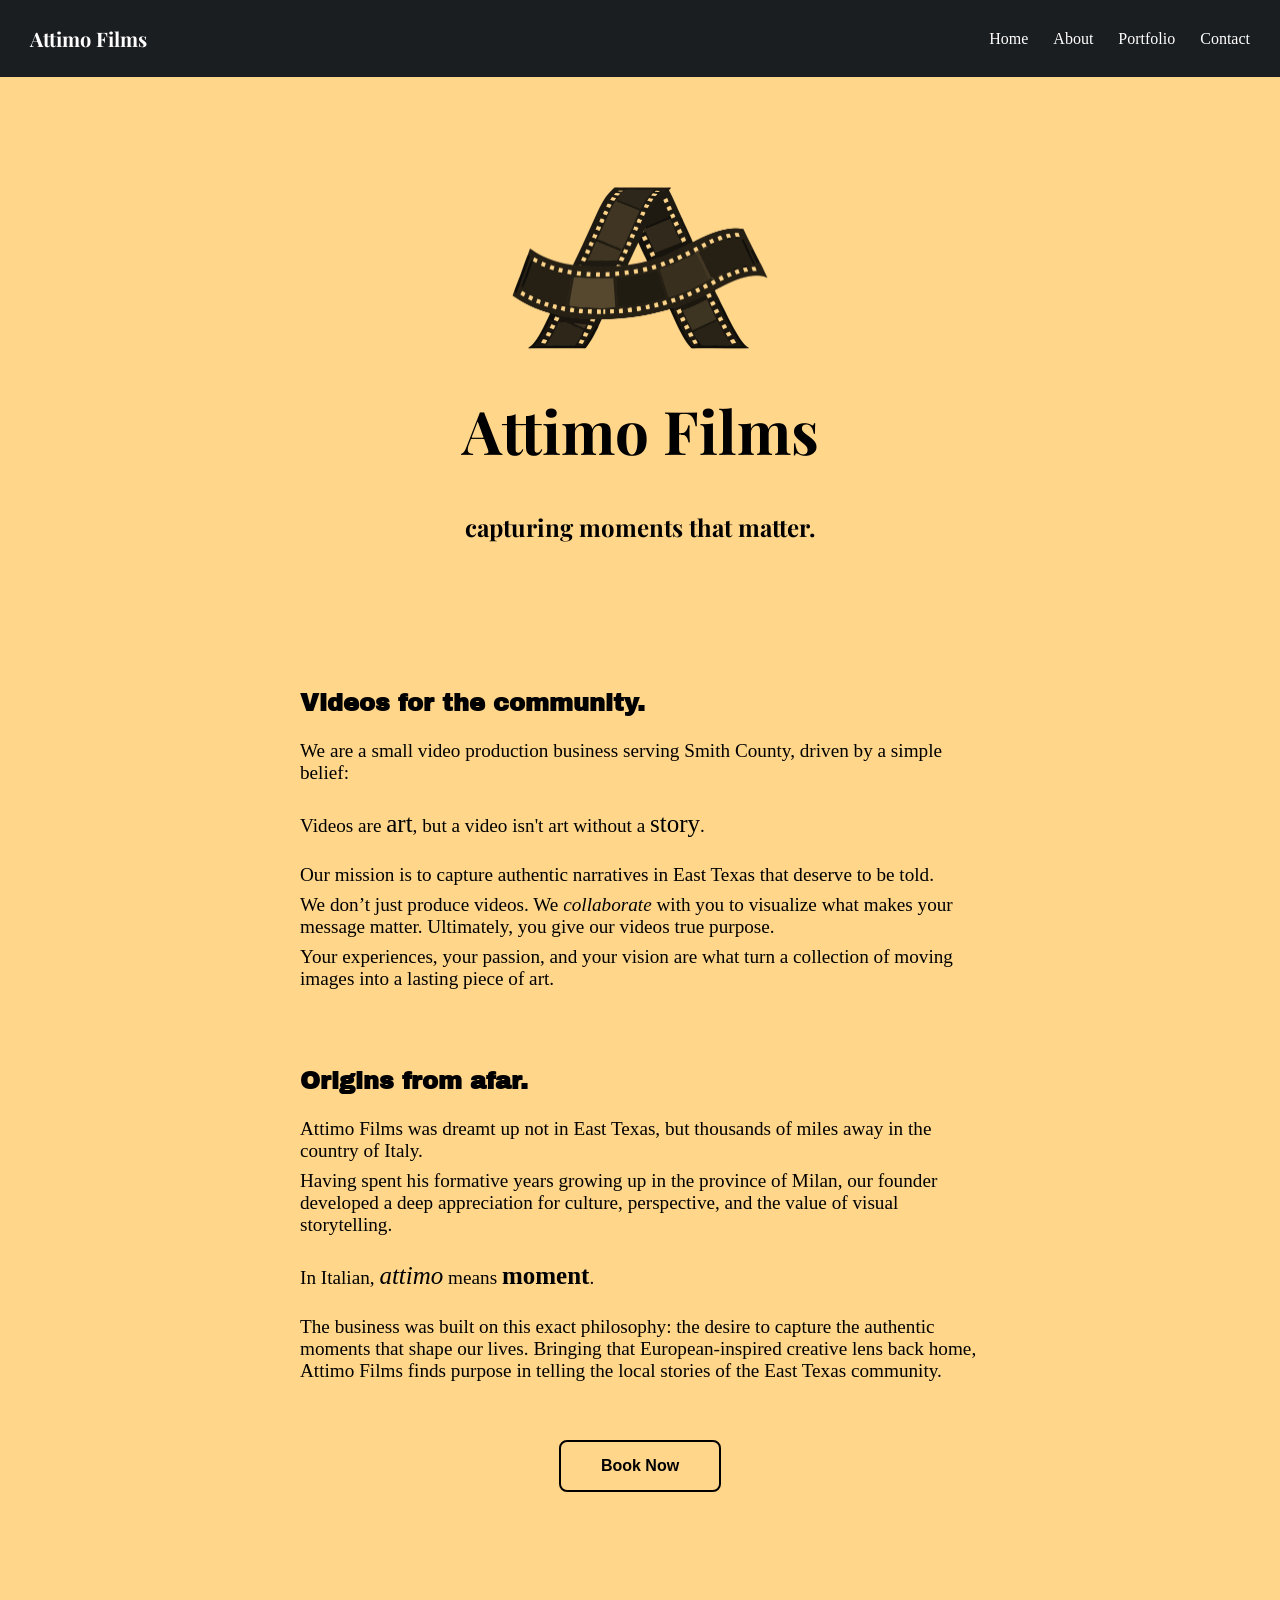
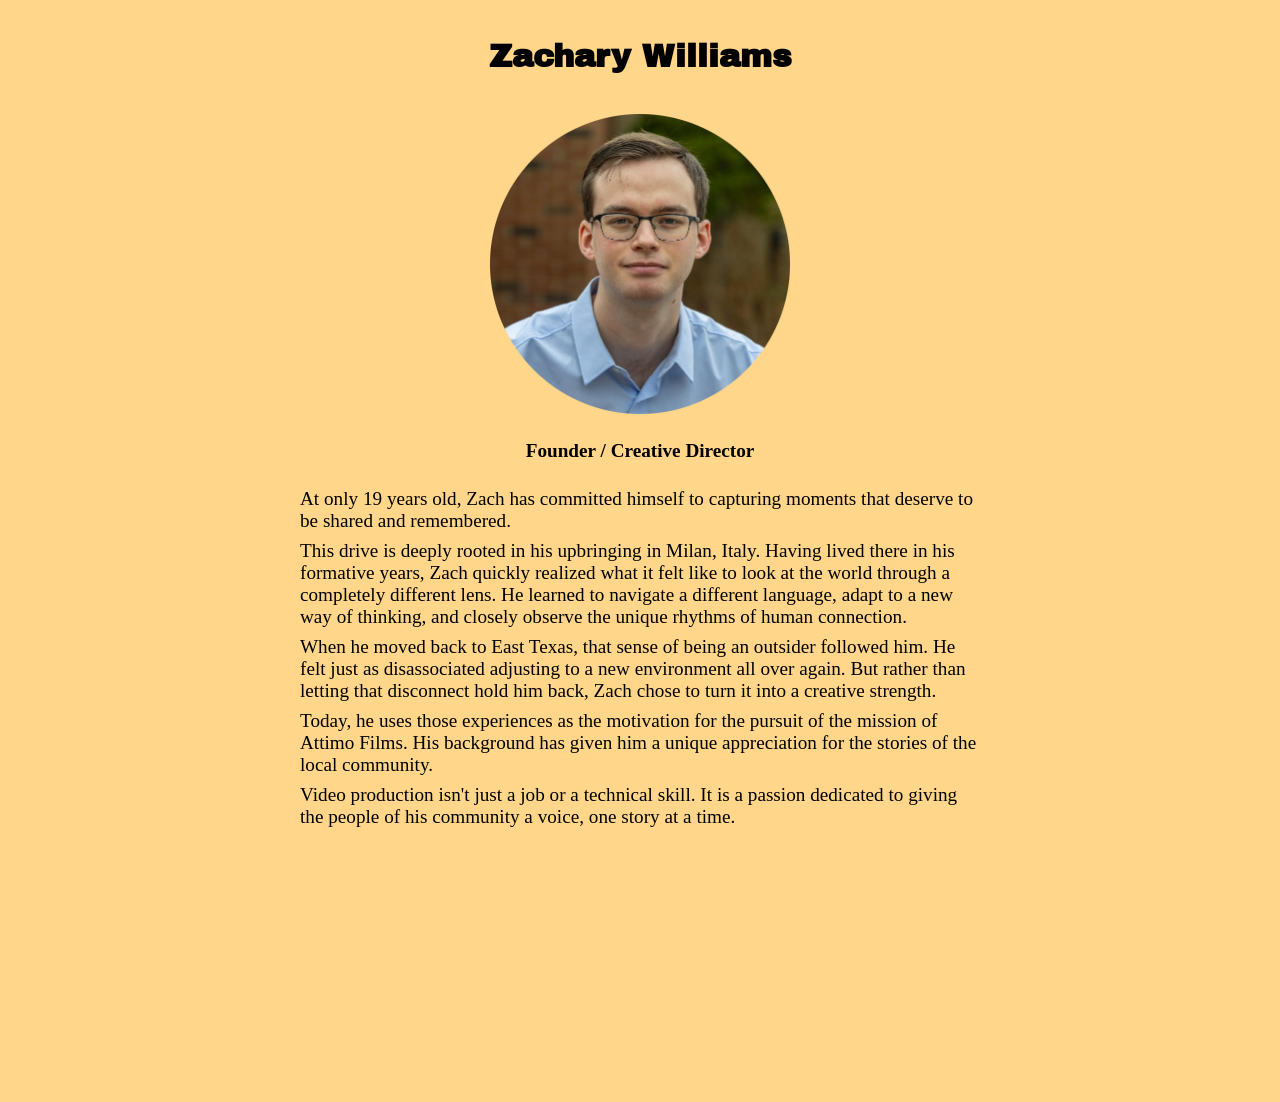
<file: index.html>
<!DOCTYPE html>

<html lang="en">
  
  <head>
    <meta charset="UTF-8">
    <title>Attimo Films</title>
    <link rel="icon" type="image/x-icon" href="img/logo.png">
    <link rel="stylesheet" href="style.css">
  </head>
  
  <body>

    <nav class="navbar">
      <div class="logo">Attimo Films</div>
      <ul class="nav-links">
        <li><a href="index.html">Home</a></li>
        <li><a href="#">About</a></li>
        <li><a href="#">Portfolio</a></li>
        <li><a href="#">Contact</a></li>
      </ul>
    </nav>

    <br><br><br><br><br><br>
    
    <center>
      <img style="background-color: #FFD68A; display: inline-block; mix-blend-mode: multiply; display: block;" src="img/logo_cropped.jpeg" width=500>
      <h1 style="font-size:60px; font-family: Playfair Display">Attimo Films</h1>
      <h2 style="font-size:30; font-family: Playfair Display">capturing moments that matter.</h2>
      <br><br><br><br><br><br>
    </center>

    <h2>Videos for the community.</h2>
    <big>We are a small video production business serving Smith County, driven by a simple belief:</big>
    <br><br>
    <big>Videos are <span style="font-size:25px;">art</span>, but a video isn't art without a <span style="font-size:25px;">story</span>.</big>
    <br><br>
    <big>Our mission is to capture authentic narratives in East Texas that deserve to be told.</big>
    <br>
    <big>We don’t just produce videos. We <i>collaborate</i> with you to visualize what makes your message matter. Ultimately, you give our videos true purpose.</big>
    <br>
    <big>Your experiences, your passion, and your vision are what turn a collection of moving images into a lasting piece of art.</big>
    </big>
      
    <br><br><br><br>

    <h2>Origins from afar.</h2>
    <big>Attimo Films was dreamt up not in East Texas, but thousands of miles away in the country of Italy.</big>
    <br>
    <big>Having spent his formative years growing up in the province of Milan, our founder developed a deep appreciation for culture, perspective, and the value of visual storytelling.</big>
    <br><br>
    <big>In Italian, <span style="font-size:25px;"><i>attimo</i></span> means <span style="font-size:25px;"><b>moment</b></span>.</big>
    <br><br>
    <big>The business was built on this exact philosophy: the desire to capture the authentic moments that shape our lives. Bringing that European-inspired creative lens back home, Attimo Films finds purpose in telling the local stories of the East Texas community.</big>

    <br><br><br><br>

    <center>
      <button onclick="location.href='/book'" class="modern-btn">Book Now</button>
      <br><br><br><br><br><br><br><br>
      
      <h1>Zachary Williams</h1>
      <br>
      <img src="img/zach_round.png" width=300>
      <br><br>
      <big style="font-size:35"><b>Founder / Creative Director</b></big>
      <br><br>
    </center>

    <big>At only 19 years old, Zach has committed himself to capturing moments that deserve to be shared and remembered.</big>
    <big>This drive is deeply rooted in his upbringing in Milan, Italy. Having lived there in his formative years, Zach quickly realized what it felt like to look at the world through a completely different lens. He learned to navigate a different language, adapt to a new way of thinking, and closely observe the unique rhythms of human connection.</big>
    <big>When he moved back to East Texas, that sense of being an outsider followed him. He felt just as disassociated adjusting to a new environment all over again. But rather than letting that disconnect hold him back, Zach chose to turn it into a creative strength.</big>
    <big>Today, he uses those experiences as the motivation for the pursuit of the mission of Attimo Films. His background has given him a unique appreciation for the stories of the local community.</big>
    <big>Video production isn't just a job or a technical skill. It is a passion dedicated to giving the people of his community a voice, one story at a time.</big>

    <br><br><br><br><br><br><br><br><br><br><br><br><br><br><br><br>
    
  </body>

</html>
</file>
<file: style.css>
@font-face {
    font-family: 'Playfair Display';
    src: url('fonts/PlayfairDisplay-Regular.ttf') format('truetype');
    font-weight: 400;
    font-style: normal;
}

@font-face {
    font-family: 'Playfair Display';
    src: url('fonts/PlayfairDisplay-Italic.ttf') format('truetype');
    font-weight: 400;
    font-style: italic;
}

@font-face {
    font-family: 'Playfair Display';
    src: url('fonts/PlayfairDisplay-Bold.ttf') format('truetype');
    font-weight: 700;
    font-style: normal;
}

@font-face {
    font-family: 'Playfair Display';
    src: url('fonts/PlayfairDisplay-BoldItalic.ttf') format('truetype');
    font-weight: 700;
    font-style: italic;
}

@font-face {
    font-family: 'Cabin';
    src: url('fonts/Cabin-Regular.ttf') format('truetype');
    font-weight: 250;
    font-style: normal;
}

@font-face {
    font-family: 'Cabin';
    src: url('fonts/Cabin-Italic.ttf') format('truetype');
    font-weight: 250;
    font-style: italic;
}

@font-face {
    font-family: 'Cabin';
    src: url('fonts/Cabin-Bold.ttf') format('truetype');
    font-weight: 600;
    font-style: normal;
}

@font-face {
    font-family: 'Cabin';
    src: url('fonts/Cabin-BoldItalic.ttf') format('truetype');
    font-weight: 600;
    font-style: italic;
}

@font-face {
    font-family: 'Archivo Black';
    src: url('fonts/ArchivoBlack.ttf') format('truetype');
    font-weight: 400;
    font-style: normal;
}

h1, h2 {
    font-family: Archivo Black;
    padding: 0 300px;
}

big {
    display: inline-block;
    padding: 4px 300px;
}

body {
    font-family: Trebuchet MS;
    margin: 0;
    background-color: #FFD68A;
}

.navbar {
    display: flex;
    justify-content: space-between;
    align-items: center;
    background-color: rgb(27, 30, 33);
    color: white;
    padding: 25px 30px;
}

.nav-links {
    list-style: none;
    display: flex;
    gap: 25px;
    margin: 0;
    padding: 0;
}

.nav-links a {
    color: white;
    text-decoration: none;
}

.nav-links a:hover {
    color: orange;
    text-decoration: underline;
}

.logo {
    font-family: Playfair Display;
    font-weight: 700;
    font-size: 20px;
}

.modern-btn {
    /* Makes it bigger */
    padding: 15px 40px;
    font-size: 16px;
    
    /* Makes it rounded */
    border-radius: 8px; /* Change to 50px if you want a capsule shape */
    
    /* Transparent background and thin black border */
    background-color: transparent;
    border: 2px solid #000000; /* 1px is the thinness, #000000 is black */
    color: #000000;             /* Black text to match the border */
    
    /* Clean typography and pointer cursor */
    font-family: sans-serif;
    font-weight: 600;
    cursor: pointer;
    
    /* Smooth transition for the hover effect */
    transition: background-color 0.2s ease, color 0.2s ease;
}

/* This fills the button with black and turns the text white when hovered */
.modern-btn:hover {
    background-color: #000000;
    color: #ffffff;
}
</file>
